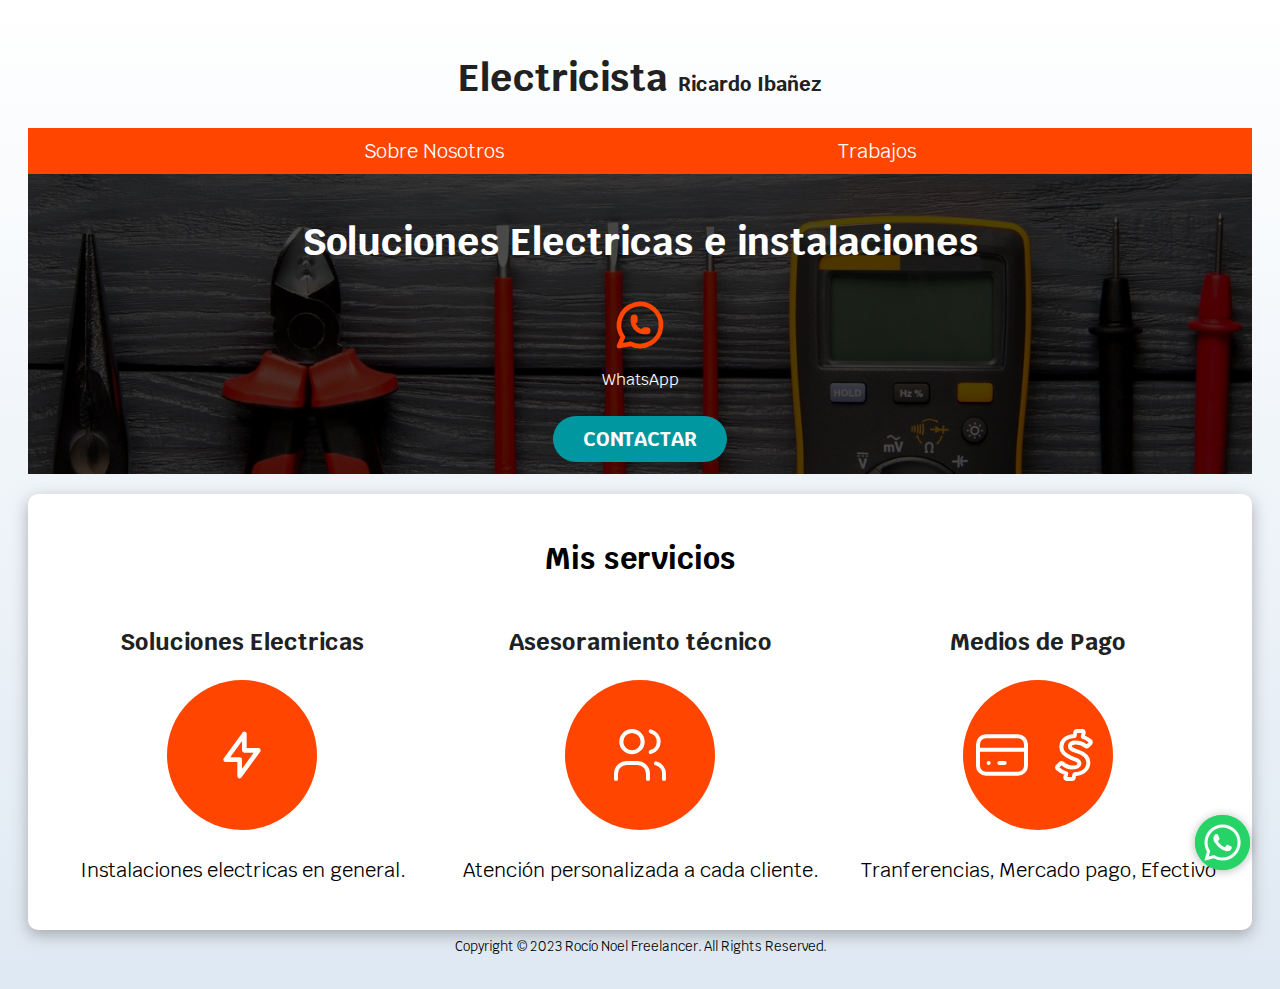
<file: index.html>
<!DOCTYPE html>
<html lang="en">

<head>
    <meta charset="UTF-8">
    <meta name="viewport" content="width=device-width, initial-scale=1.0">
    <title>Electricista Ricardo Ibañez</title>
    <link rel="preconnect" href="https://fonts.googleapis.com">
    <link rel="preconnect" href="https://fonts.gstatic.com" crossorigin>
    <link href="https://fonts.googleapis.com/css2?family=Krub:wght@400;700&display=swap" rel="stylesheet">
    <link rel="preload" href="css/normalize.css">
    <link rel="preload" href="css/electrix.css" as="style">
    <link href="css/electrix.css" rel="stylesheet">
</head>

<body>
  <header> 
    <h1 class="titulo">Electricista
      <span>Ricardo Ibañez</span></h1>
  </header>
    <div class="nav-bg">
    <nav class="navegacion-principal contenedor">
        <a href="nosotros.html">Sobre Nosotros</a>
        <a href="trabajos.html">Trabajos</a>
    </nav>
  </div>
  
    

  <section class="hero"> 
    <div class="contenido-hero">
    
      <h2 class="titulo">Soluciones Electricas e instalaciones </h2>
  
      
      <svg xmlns="http://www.w3.org/2000/svg" class="icon icon-tabler icon-tabler-brand-whatsapp" width="56" height="56" viewBox="0 0 24 24" stroke-width="2" stroke="#ff4500" fill="none" stroke-linecap="round" stroke-linejoin="round">
        <path stroke="none" d="M0 0h24v24H0z" fill="none"/>
        <path d="M3 21l1.65 -3.8a9 9 0 1 1 3.4 2.9l-5.05 .9" />
        <path d="M9 10a.5 .5 0 0 0 1 0v-1a.5 .5 0 0 0 -1 0v1a5 5 0 0 0 5 5h1a.5 .5 0 0 0 0 -1h-1a.5 .5 0 0 0 0 1" />
      </svg>

      <p>WhatsApp </p>
        <a class= "boton" href="https://api.whatsapp.com/send?phone=5491126953650">Contactar</a>
    </div>      <!--contenido-hero-->
  </section>     
  

  <main class="contenedor sombra">
    <h2>Mis servicios</h2>
      
    <div class="servicios">
     <section class="servicio"> 
        <h3>Soluciones Electricas</h3>
          <div class="iconos">
            <svg xmlns="http://www.w3.org/2000/svg" class="icon icon-tabler icon-tabler-bolt" width="56" height="56" viewBox="0 0 24 24" stroke-width="2" stroke="#ffffff" fill="none" stroke-linecap="round" stroke-linejoin="round">
              <path stroke="none" d="M0 0h24v24H0z" fill="none"/>
              <path d="M13 3l0 7l6 0l-8 11l0 -7l-6 0l8 -11" />
            </svg>
        </div>
        <p>Instalaciones electricas en general. </p>
     </section>

    <section class="servicio"> 
        <h3> Asesoramiento técnico </h3>
        <div class="iconos">
          <svg xmlns="http://www.w3.org/2000/svg" class="icon icon-tabler icon-tabler-users" width="64" height="64" viewBox="0 0 24 24" stroke-width="1.5" stroke="#ffffff" fill="none" stroke-linecap="round" stroke-linejoin="round">
            <path stroke="none" d="M0 0h24v24H0z" fill="none"/>
            <path d="M9 7m-4 0a4 4 0 1 0 8 0a4 4 0 1 0 -8 0" />
            <path d="M3 21v-2a4 4 0 0 1 4 -4h4a4 4 0 0 1 4 4v2" />
            <path d="M16 3.13a4 4 0 0 1 0 7.75" />
            <path d="M21 21v-2a4 4 0 0 0 -3 -3.85" />
          </svg>
        </div>
        <p>Atención personalizada a cada cliente. </p>
    </section>

    <section class="servicio">
        <h3>Medios de Pago</h3>
        <div class="iconos">
          <svg xmlns="http://www.w3.org/2000/svg" class="icon icon-tabler icon-tabler-credit-card" width="64" height="64" viewBox="0 0 24 24" stroke-width="1.5" stroke="#ffffff" fill="none" stroke-linecap="round" stroke-linejoin="round">
            <path stroke="none" d="M0 0h24v24H0z" fill="none"/>
            <path d="M3 5m0 3a3 3 0 0 1 3 -3h12a3 3 0 0 1 3 3v8a3 3 0 0 1 -3 3h-12a3 3 0 0 1 -3 -3z" />
            <path d="M3 10l18 0" />
            <path d="M7 15l.01 0" />
            <path d="M11 15l2 0" />
          </svg>
          <svg xmlns="http://www.w3.org/2000/svg" class="icon icon-tabler icon-tabler-brand-cashapp" width="64" height="64" viewBox="0 0 24 24" stroke-width="1.5" stroke="#ffffff" fill="none" stroke-linecap="round" stroke-linejoin="round">
            <path stroke="none" d="M0 0h24v24H0z" fill="none"/>
            <path d="M17.1 8.648a.568 .568 0 0 1 -.761 .011a5.682 5.682 0 0 0 -3.659 -1.34c-1.102 0 -2.205 .363 -2.205 1.374c0 1.023 1.182 1.364 2.546 1.875c2.386 .796 4.363 1.796 4.363 4.137c0 2.545 -1.977 4.295 -5.204 4.488l-.295 1.364a.557 .557 0 0 1 -.546 .443h-2.034l-.102 -.011a.568 .568 0 0 1 -.432 -.67l.318 -1.444a7.432 7.432 0 0 1 -3.273 -1.784v-.011a.545 .545 0 0 1 0 -.773l1.137 -1.102c.214 -.2 .547 -.2 .761 0a5.495 5.495 0 0 0 3.852 1.5c1.478 0 2.466 -.625 2.466 -1.614c0 -.989 -1 -1.25 -2.886 -1.954c-2 -.716 -3.898 -1.728 -3.898 -4.091c0 -2.75 2.284 -4.091 4.989 -4.216l.284 -1.398a.545 .545 0 0 1 .545 -.432h2.023l.114 .012a.544 .544 0 0 1 .42 .647l-.307 1.557a8.528 8.528 0 0 1 2.818 1.58l.023 .022c.216 .228 .216 .569 0 .773l-1.057 1.057z" />
          </svg>
        </div>
          <p>Tranferencias, Mercado pago, Efectivo</p>
      </section>
  </div>   <!--.servicios-->
  </main>

    <div class="icons-wsp"> 
       <a class= "btn-wsp" href="http://api.whatsapp.com/send?phone=5491126953650" target="_blank">
        <img class="img-wsp" src="./image/whatsapp.svg" alt="foto de whatsapp">
       </a>
   </div>
  </div> 
        <footer>
          <small>
            Copyright © 2023 Rocío Noel Freelancer. All Rights Reserved.
          </small>
        </footer>
    
      </body>
</html>
</file>
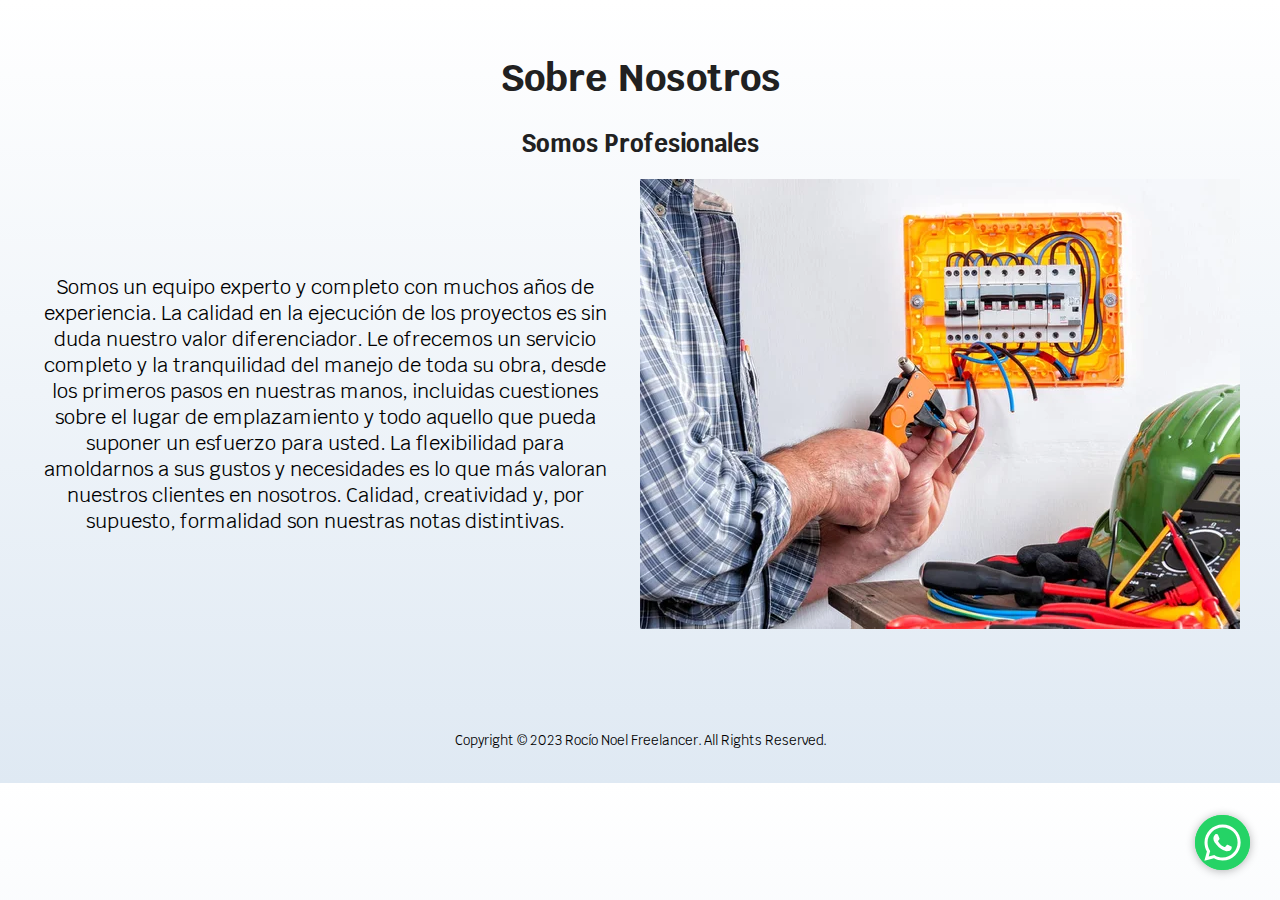
<file: nosotros.html>
<!DOCTYPE html>
<html lang="en">
<head>
    <meta charset="UTF-8">
    <meta name="viewport" content="width=device-width, initial-scale=1.0">
    <title>Document</title>
    
    <link rel="preconnect" href="https://fonts.googleapis.com">
    <link rel="preconnect" href="https://fonts.gstatic.com" crossorigin>
    <link href="https://fonts.googleapis.com/css2?family=Krub:wght@400;700&display=swap" rel="stylesheet">
    <link rel="preload" href="css/normalize.css">
    <link rel="preload" href="css/electrix.css" as="style">
    <link href="css/electrix.css" rel="stylesheet">

</head>
<body class="body_nosotros">
  <header> 
    <h1 class="titulo">Sobre Nosotros</h1>

    <h2 class="titulosecundario">Somos Profesionales</h2>
  </header>

     <main class="contenedor">
        <div class="nosotros">
           <p> Somos un equipo experto y completo con muchos años de experiencia. La calidad en la ejecución de los proyectos es sin duda nuestro valor diferenciador. Le ofrecemos un servicio completo y la tranquilidad del manejo de toda su obra, desde los primeros pasos en nuestras manos, incluidas cuestiones sobre el lugar de emplazamiento y todo aquello que pueda suponer un esfuerzo para usted. 
             La flexibilidad para amoldarnos a sus gustos y necesidades es lo que más valoran nuestros clientes en nosotros. Calidad, creatividad y, por supuesto, formalidad son nuestras notas distintivas. </p>
          
            <img class="nosotros__imagen" src="/image/nosotros_img1.webp" alt="imagen nosotros">
        </div>
      </main>

      <div>
        <a class= "btn-wsp" href="http://api.whatsapp.com/send?phone=5491126953650" target="_blank">
         <img src="./image/whatsapp.svg">
        </a>
      </div>

      <footer class="padding_footer">
        <small>
          Copyright © 2023 Rocío Noel Freelancer. All Rights Reserved.
        </small>
      </footer>

  </body>
</html>
</file>
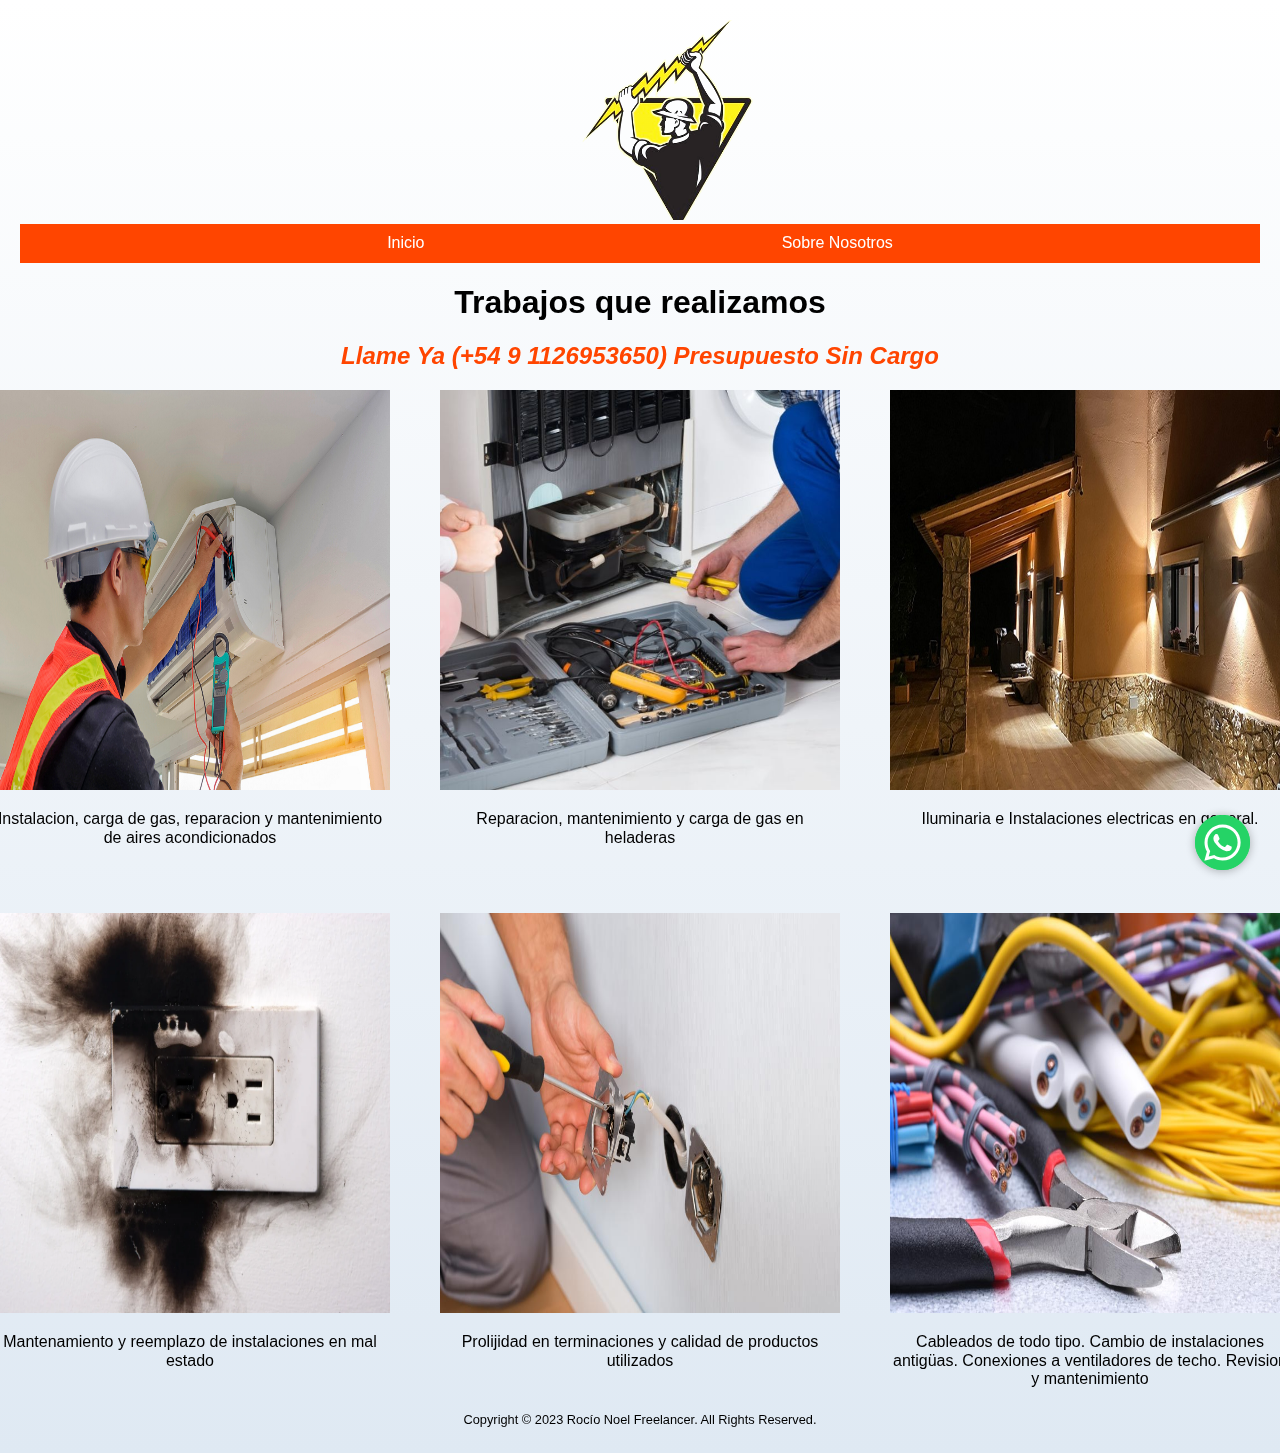
<file: trabajos.html>
<!DOCTYPE html>
<html lang="en">
<head>
    <meta charset="UTF-8">
    <meta name="viewport" content="width=device-width, initial-scale=1.0">
    <title>Document</title>

    <link href="css/trabajos.css" rel="stylesheet">
    <link rel="stylesheet" href="css/normalize.css">
    <link rel="preconnect" href="https://fonts.googleapis.com">
    <link rel="preconnect" href="https://fonts.gstatic.com" crossorigin>
    <link href="https://fonts.googleapis.com/css2?family=Staatliches&display=swap" rel="stylesheet">


</head>
<body>
  
        
        <header>
          <img class="logo-img" width="100px" class="logo" src="/image/logo_trabajo.jpg" alt="Logo">
        
        </header>

        <div class="nav-bg">
            <nav class="navegacion-principal contenedor">
                <a href="index.html">Inicio</a>
                <a href="nosotros.html">Sobre Nosotros</a>
            </nav>
        </div>
    <main class="contenedor">
        <h1>Trabajos que realizamos</h1> 
        <p><h2 class="contacto-telefonico"> Llame Ya (+54 9 1126953650) Presupuesto Sin Cargo</h2> </p>
        <div class="contenido">
            <section class="imagen">
                <img class="descripcionimagen" src="/image/instaaire1.webp">
                <p>Instalacion, carga de gas, reparacion y mantenimiento de aires acondicionados </p>

            </section>

            <section class="imagen">
                <img class="descripcionimagen" src="/image/helaarreglo.JPG">
                <p> Reparacion, mantenimiento y carga de gas en heladeras</p>

            </section>

            <section class="imagen">
                <img class="descripcionimagen" src="/image/iluminarias.jpg">
                <p> Iluminaria e Instalaciones electricas en general.</p>

            </section>

            <section class="imagen">
                <img class="descripcionimagen" src="/image/quemado.webp ">
                <p>Mantenamiento y reemplazo de instalaciones en mal estado </p>

            </section>

            <section class="imagen">
                <img class="descripcionimagen" src="/image/cableados.jpg"> 
                <p>Prolijidad en terminaciones y calidad de productos utilizados</p>

            </section>

            <section class="imagen">
                <img class="descripcionimagen" src="/image/cables.jpg">
                <p>Cableados de todo tipo. Cambio de instalaciones antigüas. Conexiones a ventiladores de techo. Revision y mantenimiento</p>

            </section>

        </div>


    </main>
</body>

<div>
    <a class= "btn-wsp" href="http://api.whatsapp.com/send?phone=5491126953650" target="_blank">
     <img src="/image/whatsapp.svg">
    </a>
</div>

<footer>
    <small>
        Copyright © 2023 Rocío Noel Freelancer. All Rights Reserved.
    </small>
</footer>
  </html>
</file>
<file: css/electrix.css>
.body-nosotros{
        background-color: var(--orangere);
        font-size: 1.6rem;
        line-height: 1.5;
        background-size:100%;
    }

    *, *:after {
        box-sizing: inherit;
        }
        
   :root {

        --blanco: #ffffff;
        --oscuro: #212121;
        --primario: #FFC107;
        --secundario: #0097a0;
    
        --orangere: #ff4500;
        
    
    }
    
   html {
    font-size: 62.5%
   }

   body {
    font-size: 16px; /* 1rem = 10px */
    font-family: 'Krub', sans-serif;
    background-image: linear-gradient(to top, var(--grisClaro) 0%, var(--blanco) 100% ) ;
    background-image: linear-gradient(to top, #DFE9f3 0%, var(--blanco) 100%);
    padding: 2rem;
}

.body_nosotros{
    background-size: auto;
}
 
.sombra {
    -webkit-box-shadow: 0px 5px 15px 0px rgba(112,112,112,0.54);
    -moz-box-shadow: 0px 5px 15px 0px rgba(112,112,112,0.54);
    box-shadow: 0px 5px 15px 0px rgba(112,112,112,0.54);
    background-color: var(--blanco);
    padding: 2rem;
    border-radius: 1rem;
}

.titulo {
    text-align: center;
    font-size: 3.8rem;
    color: var(--blanco);
    
 }
.titulo span {
    font-size: 2rem;
    color: var(--oscuro);
}

h1.titulo {
    color:#212121
    
}
 
 .contenedor {
    max-width: 120rem;
    margin: 0 auto 0 auto;
    text-align: center;
    font-size: 2rem;
    
 }

 .boton {
    background-color: var(--secundario);
    color: var(--blanco);
    padding: 1rem 3rem;
    margin-top: 1rem;
    font-size: 2rem;
    text-decoration: none;
    text-transform: uppercase;
    font-weight: bold;
    border-radius: 5rem;
    width: 90%;
    text-align: center;
    border: none;
  }
   @media (min-width: 768px) {
    .boton {
        width: auto;
    }
   }

.nav-bg {
    background-color: #ff4500 ;
}

.navegacion-principal {
    display: flex;
    justify-content: space-evenly;
 }

@media (min-width:768px ) {
    .navegacion-principal {
        flex-direction: row;
    }
}

 .navegacion-principal a {
   color:var(--blanco);
   text-decoration: none;
   padding: 1rem;
 }

 .navegacion-principal a:hover {
    background-color: var(--primario);
    color: var(--oscuro);
   }

.hero {
    background-image: url(/image/herramienta2.jpg);
    background-repeat: no-repeat ;
    background-size: cover;
    height: 300px;
    position: relative;
    margin-bottom: 2rem ;
    
}
.contenido-hero {
    position: absolute;
    background-color: rgb(0,0,0, .7);
    width: 100%;
    height: 100%;
        
    display: flex;
    flex-direction: column;
    align-items: center;
    justify-content: center;
    color:var(--blanco);
}

    @media (min-width: 768px) {
      .servicios {
        display: grid;
        grid-template-columns: repeat(3, 1fr);
        column-gap: 1rem;
      }
    }
    .servicio {
        display: flex;
        flex-direction: column;
        align-items: center;
     }
   
 .servicio p {
    line-height: 2;
    flex-direction: column;
    align-items: center ;
 }


  .servicio h3 {
    color: var(--oscuro);
    font-weight: 15px;

  }

  .servicio .iconos {
    height: 15rem;
    width: 15rem;
    background-color: orangered;
    border-radius: 50%;
    display: flex;
    justify-content: space-evenly;
    align-items: center;
  }

   /**nosotros**/
   .nosotros {
    display: grid;
    grid-template-columns: repeat(2,1fr);
    column-gap: 3rem ;  
    margin-top: 0 auto;     
    align-items: center;     
  }

  @media (max-width:820px) {
    .nosotros{
      display: flex;
      flex-direction: column;
      
    }
  }
  .nosotros__imagen {
    height: auto;
    width: auto;
    margin-top: 0 auto; 
  }


  @media (max-width:820px) {
    .nosotros__imagen{
      height: 95%;
      width: 95%;
    }
   }

   
  footer {
      text-align: center;
      padding: 5px;
      color: #000;
      bottom: auto;
    }
    

      .padding_footer{
        padding-top: 10rem;
      }
 
      .btn-wsp {
          position: fixed;
          width: 55px;
          height: 55px;
          line-height: 55px;
          bottom: 30px;
          right: 30px;
          background: #0df053;
          color:#fff;
          border-radius: 50px;
          text-align: center;
          font-size: 30px;
          box-shadow: 0px 1px 10px rgba(0,0,0,0.3);
          z-index: 100;
      }

     
      .btn-wsp:hover {
        text-decoration: none;
        color: #0df053;
        background: #fff; 
     }
    
    
    .img-wsp {
      width: auto;
    }

      
    .principal-cover {
         display: grid;
  } 
     
  .logo-img {
    width: 30rem;
    font-size: 15px;
  }


  .principal-cover {
    font-family: 'Times New Roman', Times, serif;
    text-align: center;

  }
  
  .titulosecundario {
    text-align: center;
    color: #212121;
  }
</file>
<file: css/trabajos.css>
:root {

        --blanco: #ffffff;
        --oscuro: #212121;
        --grisClaro:#bbb1b6;
        --primario: #FFC107;
        --secundario: #0097a0;
        --orangere: #ff4500;
    }
  
   html {
    font-size: 62.5%
   }
  
 
   *, *:before, *:after {
    box-sizing: inherit;
  }
   
  
  body {
    font-size: 16px; /* 1rem = 10px */
    font-family: 'Krub', sans-serif;
    background-image: linear-gradient(to top, var(--grisClaro) 0%, var(--blanco) 100% ) ;
    background-image: linear-gradient(to top, #DFE9f3 0%, var(--blanco) 100%);
    padding: 2rem;
}
  
  
.sombra {
    -webkit-box-shadow: 0px 5px 15px 0px rgba(112,112,112,0.54);
    -moz-box-shadow: 0px 5px 15px 0px rgba(112,112,112,0.54);
    box-shadow: 0px 5px 15px 0px rgba(112,112,112,0.54);
    background-color: var(--blanco);
    padding: 2rem;
    border-radius: 1rem;
}

.titulo {
    text-align: center;
    font-size: 3.8rem;
    color: var(--blanco);
    
 }
.titulo span {
    font-size: 2rem;
    color: var(--oscuro);
}

h1.titulo {
    color: #212121;
    text-align: center;
    
}

.contacto-telefonico{
  font-style: italic;
  color: var(--orangere);
}
 
 .contenedor {
    max-width: 120rem;
    margin: 0 auto;
    text-align: center;
 }

 .boton {
    background-color: var(--secundario);
    color: var(--blanco);
    padding: 1rem 3rem;
    margin-top: 1rem;
    font-size: 2rem;
    text-decoration: none;
    text-transform: uppercase;
    font-weight: bold;
    border-radius: 5rem;
    width: 90%;
    text-align: center;
    border: none;
  }

.boton {
    width: auto;
}

.nav-bg {
    background-color: #ff4500 ;
}

.navegacion-principal {
    display: flex;
    justify-content: space-evenly;
 }

.navegacion-principal {
    flex-direction: row;
}

 .navegacion-principal a {
   color:var(--blanco);
   text-decoration: none;
   padding: 1rem;
 }

 .navegacion-principal a:hover {
    background-color: var(--primario);
    color: var(--oscuro);
   }

footer {
    text-align: center;
    padding: 5px;
    color: #000;
  }


.btn-wsp {
      position: fixed;
      width: 55px;
      height: 55px;
      line-height: 55px;
      bottom: 30px;
      right: 30px;
      background: #0df053;
      color:#fff;
      border-radius: 50px;
      text-align: center;
      font-size: 30px;
      box-shadow: 0px 1px 10px rgba(0,0,0,0.3);
      z-index: 100;
    }

  .btn-wsp:hover {
      text-decoration: none;
      color: #0df053;
      background: #fff;
      
  }
    
  .principal-cover {
      display: grid;
   }

  .logo-img {
    margin-left: 40%;
    width: 30rem;
    font-size: 15px;
    filter: brightness(1.1);
    mix-blend-mode: multiply;
    justify-content: center;
    align-items: center;
    padding-bottom: auto;
  }
  
  .principal-cover {
    font-family: 'Times New Roman', Times, serif;
    text-align: center;

  }
 
  @media (min-width:830px){
    .contenido {
      display: grid;
      grid-template-columns: repeat(3,1fr);
      gap: 5rem;
      justify-content: center;
    }
}

@media (max-width:830px){
  .contenido {

    display: flex;
    flex-direction: column;
    gap: 5rem;
    justify-content: center;
  }
}
  @media (min-width:768px){
    .descripcionimagen {
      width: 40rem;
      height: 40rem;
      position:relative;
      size: 10rem;
    }
}

@media (max-width:768px){
  .descripcionimagen {
    width: 30rem;
    height: 30rem;
    position:relative;
    size: 5rem;

  }
}
</file>
